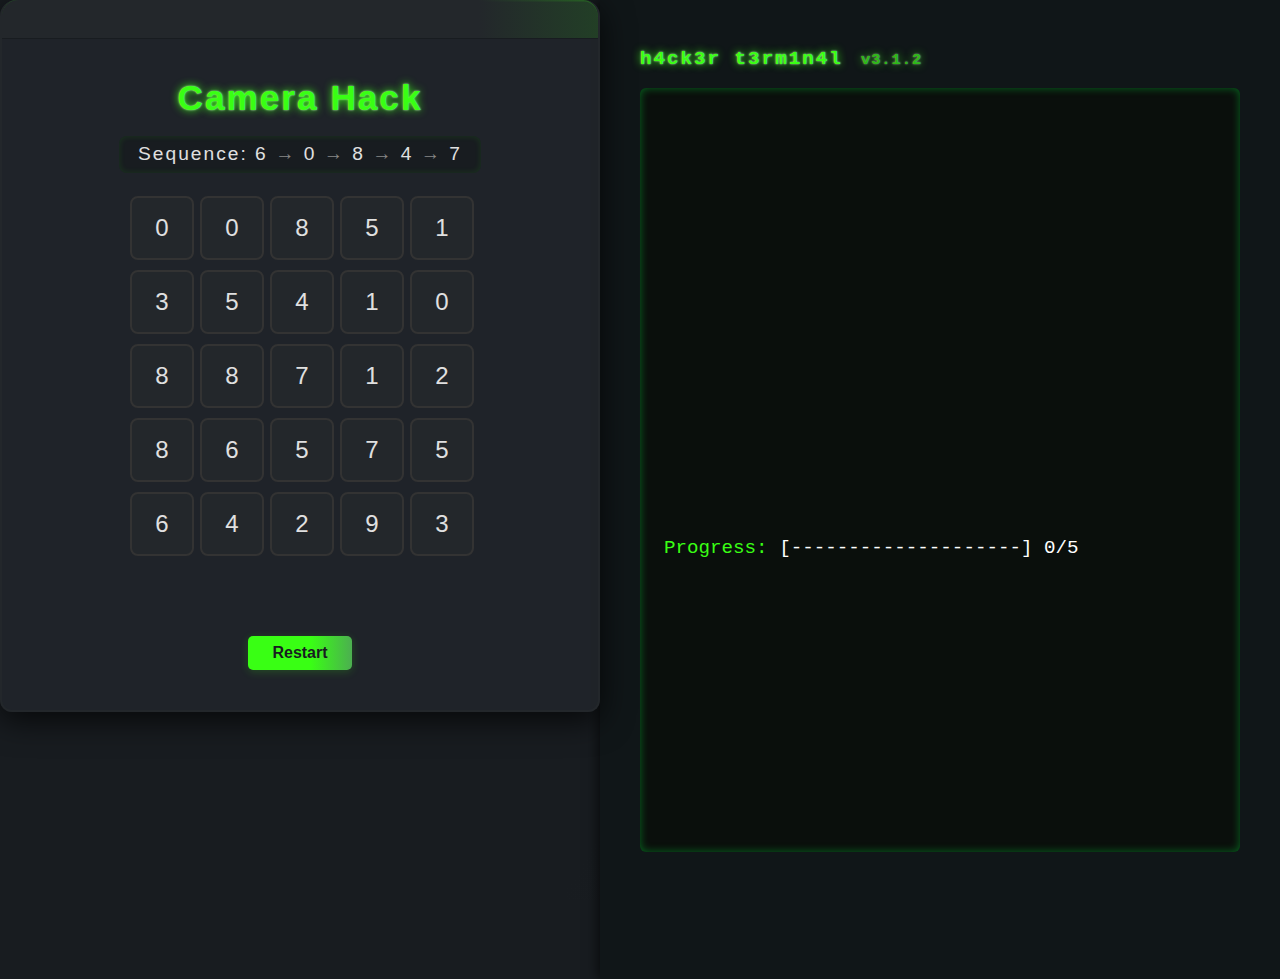
<file: index.html>
<!DOCTYPE html>
<html lang="en">
<head>
  <meta charset="UTF-8">
  <meta name="viewport" content="width=device-width, initial-scale=1.0">
  <title>Camera Hack Minigame</title>
  <link rel="stylesheet" href="game.css">
  <link rel="stylesheet" href="terminal.css">
</head>
<body>
  <div id="main-content">
    <h1>Camera Hack</h1>
    <div id="sequence"></div>
    <div id="game"></div>
    <div id="message"></div>
    <button id="restart">Restart</button>
  </div>
  <div id="terminal-panel">
    <div class="terminal-header">h4ck3r t3rm1n4l</div>
    <div id="terminal-progress"></div>
  </div>
  <script src="cameraArt.js"></script>
  <script src="game.js"></script>
</body>
</html>
</file>
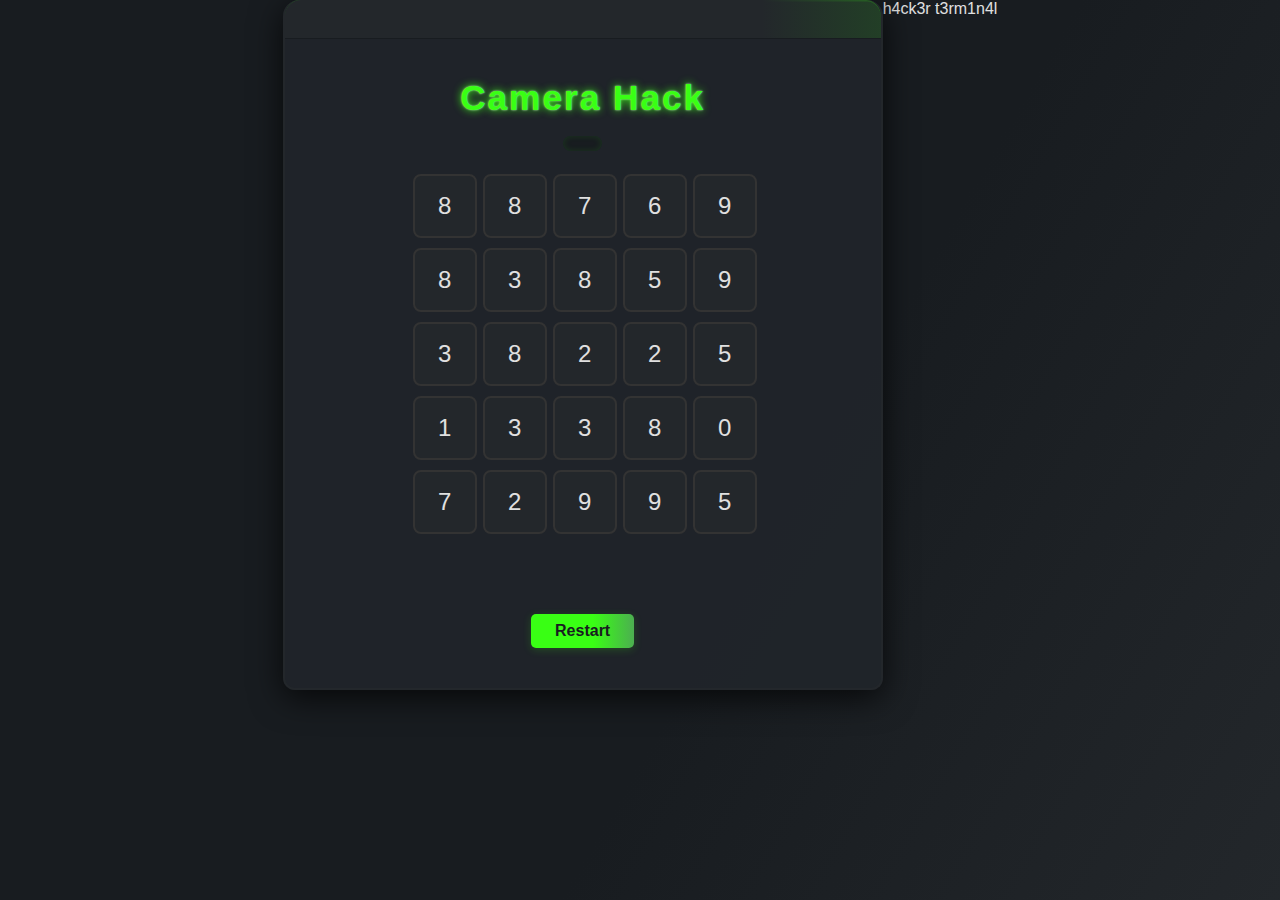
<file: game.html>
<!DOCTYPE html>
<html lang="en">
<head>
  <meta charset="UTF-8">
  <meta name="viewport" content="width=device-width, initial-scale=1.0">
  <title>Camera Hack Minigame</title>
  <link rel="stylesheet" href="game.css">
</head>
<body>
  <div id="main-content">
    <h1>Camera Hack</h1>
    <div id="sequence"></div>
    <div id="game"></div>
    <div id="message"></div>
    <button id="restart">Restart</button>
  </div>
  <div id="terminal-panel">
    <div class="terminal-header">h4ck3r t3rm1n4l</div>
    <div id="terminal-progress"></div>
  </div>
  <script src="game.js"></script>
</body>
</html>
</file>
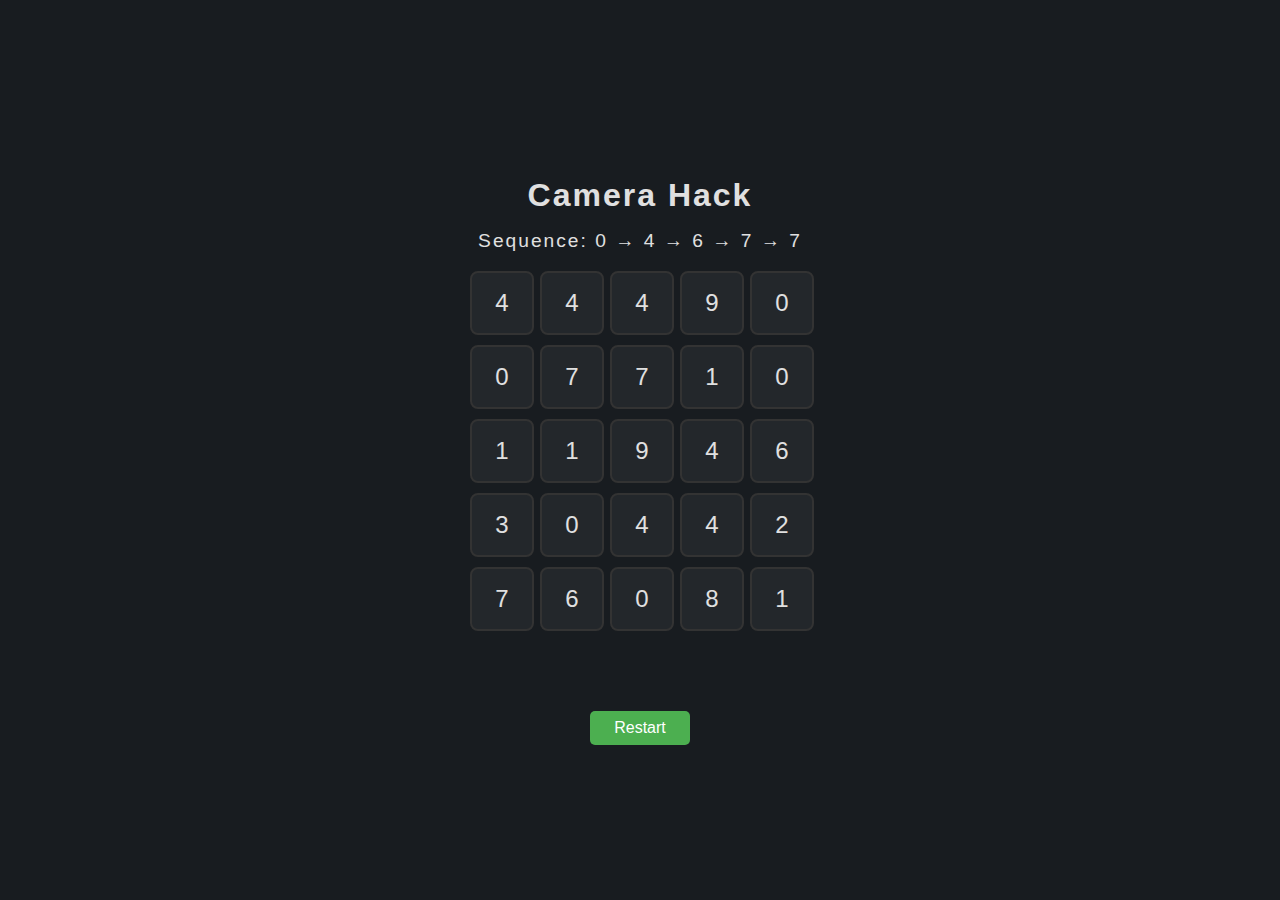
<file: v1.html>
<!DOCTYPE html>
<html lang="en">
<head>
  <meta charset="UTF-8">
  <meta name="viewport" content="width=device-width, initial-scale=1.0">
  <title>Camera Hack Minigame</title>
  <style>
    body {
      background: #181c20;
      color: #e0e0e0;
      font-family: 'Segoe UI', Arial, sans-serif;
      display: flex;
      flex-direction: column;
      align-items: center;
      justify-content: center;
      height: 100vh;
      margin: 0;
    }
    h1 {
      margin-bottom: 0.5em;
      letter-spacing: 2px;
    }
    #game {
      display: grid;
      grid-template-columns: repeat(5, 60px);
      grid-gap: 10px;
      margin-bottom: 1em;
    }
    .cell {
      width: 60px;
      height: 60px;
      background: #23272b;
      border: 2px solid #333;
      border-radius: 8px;
      display: flex;
      align-items: center;
      justify-content: center;
      font-size: 1.5em;
      cursor: pointer;
      transition: background 0.2s, border 0.2s;
      user-select: none;
    }
    .cell.selected {
      background: #2e8b57;
      border-color: #4caf50;
    }
    .cell.error {
      background: #b71c1c;
      border-color: #f44336;
    }
    #sequence {
      margin-bottom: 1em;
      font-size: 1.2em;
      letter-spacing: 2px;
    }
    #message {
      font-size: 1.2em;
      margin-top: 1em;
      min-height: 1.5em;
    }
    button {
      margin-top: 1em;
      padding: 0.5em 1.5em;
      font-size: 1em;
      border: none;
      border-radius: 5px;
      background: #4caf50;
      color: #fff;
      cursor: pointer;
      transition: background 0.2s;
    }
    button:hover {
      background: #388e3c;
    }
  </style>
</head>
<body>
  <h1>Camera Hack</h1>
  <div id="sequence"></div>
  <div id="game"></div>
  <div id="message"></div>
  <button id="restart">Restart</button>
  <script>
    const gridSize = 5;
    const sequenceLength = 5;
    let matrix = [];
    let sequence = [];
    let userInput = [];
    let gameActive = true;

    function randomInt(max) {
      return Math.floor(Math.random() * max);
    }

    function generateMatrix() {
      matrix = [];
      for (let i = 0; i < gridSize * gridSize; i++) {
        matrix.push(randomInt(10));
      }
    }

    function generateSequence() {
      sequence = [];
      let used = new Set();
      while (sequence.length < sequenceLength) {
        let idx = randomInt(gridSize * gridSize);
        if (!used.has(idx)) {
          sequence.push(idx);
          used.add(idx);
        }
      }
    }

    function renderMatrix() {
      const game = document.getElementById('game');
      game.innerHTML = '';
      for (let i = 0; i < matrix.length; i++) {
        const cell = document.createElement('div');
        cell.className = 'cell';
        cell.textContent = matrix[i];
        cell.dataset.idx = i;
        cell.addEventListener('click', onCellClick);
        game.appendChild(cell);
      }
    }

    function renderSequence() {
      const seqDiv = document.getElementById('sequence');
      seqDiv.innerHTML = 'Sequence: ' + sequence.map(idx => matrix[idx]).join(' → ');
    }

    function onCellClick(e) {
      if (!gameActive) return;
      const idx = parseInt(e.currentTarget.dataset.idx);
      const cell = e.currentTarget;
      const expectedIdx = sequence[userInput.length];
      if (idx === expectedIdx) {
        cell.classList.add('selected');
        userInput.push(idx);
        if (userInput.length === sequence.length) {
          setMessage('Camera hacked! Access granted.', true);
          gameActive = false;
        }
      } else {
        cell.classList.add('error');
        setMessage('Wrong cell! Try again.', false);
        setTimeout(() => {
          cell.classList.remove('error');
        }, 500);
        userInput = [];
        document.querySelectorAll('.cell.selected').forEach(c => c.classList.remove('selected'));
      }
    }

    function setMessage(msg, success) {
      const message = document.getElementById('message');
      message.textContent = msg;
      message.style.color = success ? '#4caf50' : '#f44336';
    }

    function restartGame() {
      generateMatrix();
      generateSequence();
      userInput = [];
      gameActive = true;
      setMessage('', true);
      renderMatrix();
      renderSequence();
    }

    document.getElementById('restart').addEventListener('click', restartGame);
    restartGame();
  </script>
</body>
</html>
</file>
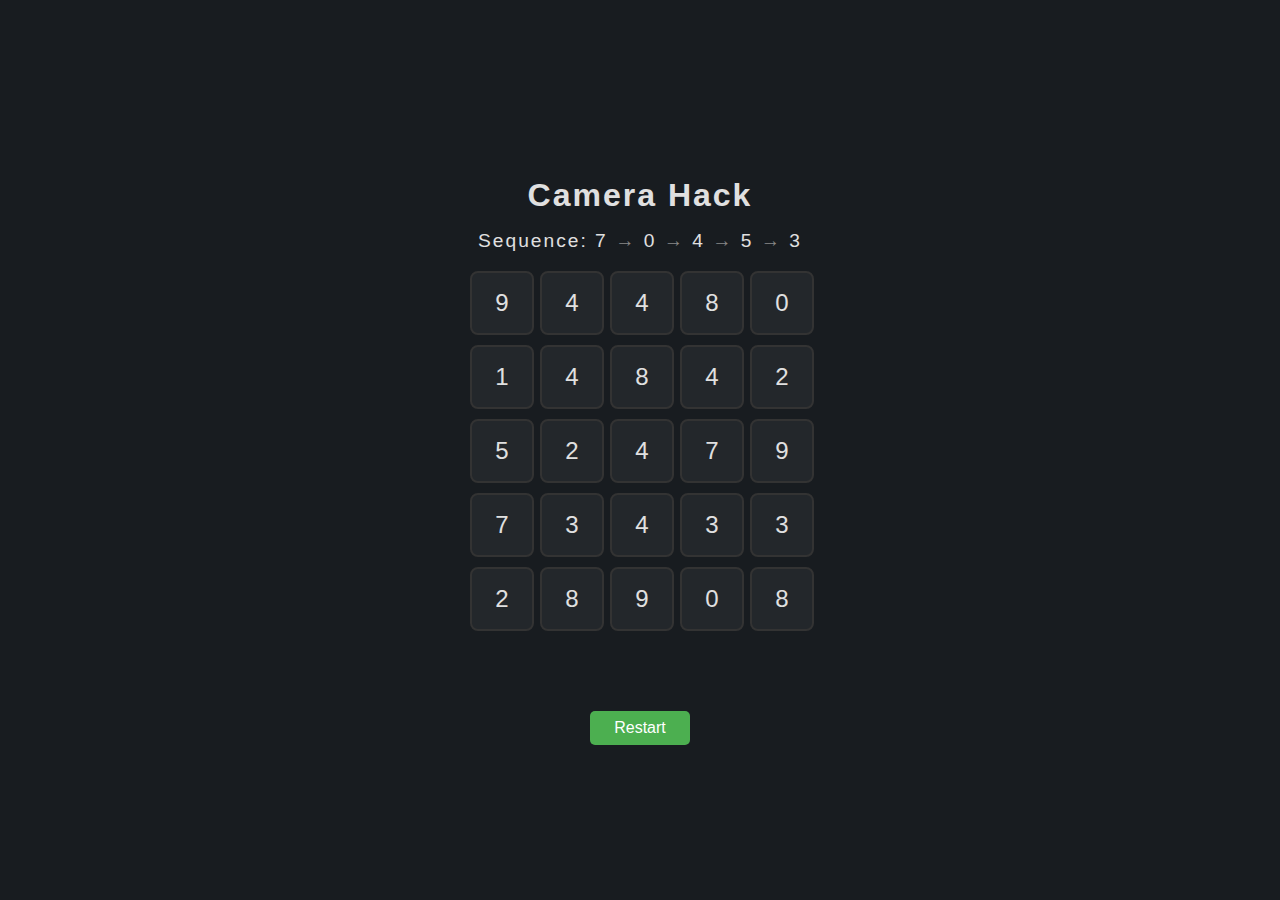
<file: v2.html>
<!DOCTYPE html>
<html lang="en">
<head>
  <meta charset="UTF-8">
  <meta name="viewport" content="width=device-width, initial-scale=1.0">
  <title>Camera Hack Minigame</title>
  <style>
    body {
      background: #181c20;
      color: #e0e0e0;
      font-family: 'Segoe UI', Arial, sans-serif;
      display: flex;
      flex-direction: column;
      align-items: center;
      justify-content: center;
      height: 100vh;
      margin: 0;
    }
    h1 {
      margin-bottom: 0.5em;
      letter-spacing: 2px;
    }
    #game {
      display: grid;
      grid-template-columns: repeat(5, 60px);
      grid-gap: 10px;
      margin-bottom: 1em;
    }
    .cell {
      width: 60px;
      height: 60px;
      background: #23272b;
      border: 2px solid #333;
      border-radius: 8px;
      display: flex;
      align-items: center;
      justify-content: center;
      font-size: 1.5em;
      cursor: pointer;
      transition: background 0.2s, border 0.2s;
      user-select: none;
    }
    .cell.selected {
      background: #2e8b57 !important;
      border-color: #4caf50 !important;
    }
    .cell.error {
      background: #b71c1c;
      border-color: #f44336;
    }
    .cell.allowed {
      background: #1e3a4c;
      border-color: #2196f3;
    }
    #sequence {
      margin-bottom: 1em;
      font-size: 1.2em;
      letter-spacing: 2px;
    }
    #message {
      font-size: 1.2em;
      margin-top: 1em;
      min-height: 1.5em;
    }
    button {
      margin-top: 1em;
      padding: 0.5em 1.5em;
      font-size: 1em;
      border: none;
      border-radius: 5px;
      background: #4caf50;
      color: #fff;
      cursor: pointer;
      transition: background 0.2s;
    }
    button:hover {
      background: #388e3c;
    }
  </style>
</head>
<body>
  <h1>Camera Hack</h1>
  <div id="sequence"></div>
  <div id="game"></div>
  <div id="message"></div>
  <button id="restart">Restart</button>
  <script>
    const gridSize = 5;
    const sequenceLength = 5;
    let matrix = [];
    let sequence = [];
    let userInput = [];
    let gameActive = true;
    let lastPick = null;

    function randomInt(max) {
      return Math.floor(Math.random() * max);
    }

    function generateMatrix() {
      matrix = [];
      for (let i = 0; i < gridSize * gridSize; i++) {
        matrix.push(randomInt(10));
      }
    }

    function generateSequence() {
      sequence = [];
      let used = new Set();
      while (sequence.length < sequenceLength) {
        let idx = randomInt(gridSize * gridSize);
        if (!used.has(idx)) {
          sequence.push(idx);
          used.add(idx);
        }
      }
    }

    function renderMatrix() {
      const game = document.getElementById('game');
      game.innerHTML = '';
      for (let i = 0; i < matrix.length; i++) {
        const cell = document.createElement('div');
        cell.className = 'cell';
        cell.textContent = matrix[i];
        cell.dataset.idx = i;
        cell.addEventListener('click', onCellClick);
        game.appendChild(cell);
      }
      highlightAllowedCells();
    }

    function renderSequence() {
      const seqDiv = document.getElementById('sequence');
      seqDiv.innerHTML = 'Sequence: ' + sequence.map((idx, i) => {
        const val = matrix[idx];
        if (i < userInput.length) {
          return `<span style="color:#4caf50;font-weight:bold;">${val}</span>`;
        } else {
          return `<span>${val}</span>`;
        }
      }).join(' <span style="color:#888;">→</span> ');
    }

    function highlightAllowedCells() {
      document.querySelectorAll('.cell').forEach(cell => {
        cell.classList.remove('allowed');
        // Don't add allowed to already selected cells
        if (userInput.length === 0) return;
        const prevIdx = userInput[userInput.length - 1];
        const prevRow = Math.floor(prevIdx / gridSize);
        const prevCol = prevIdx % gridSize;
        const idx = parseInt(cell.dataset.idx);
        const currRow = Math.floor(idx / gridSize);
        const currCol = idx % gridSize;
        if ((currRow === prevRow || currCol === prevCol) && !userInput.includes(idx)) {
          cell.classList.add('allowed');
        }
      });
    }

    function onCellClick(e) {
      if (!gameActive) return;
      const idx = parseInt(e.currentTarget.dataset.idx);
      const cell = e.currentTarget;
      const expectedIdx = sequence[userInput.length];
      const expectedValue = matrix[expectedIdx];
      // Prevent picking a number already picked
      const pickedValues = userInput.map(i => matrix[i]);
      if (pickedValues.includes(matrix[idx])) {
        cell.classList.add('error');
        setMessage('You already picked this number!', false);
        setTimeout(() => {
          cell.classList.remove('error');
        }, 500);
        return;
      }
      // Row/col restriction logic
      if (userInput.length > 0) {
        const prevIdx = userInput[userInput.length - 1];
        const prevRow = Math.floor(prevIdx / gridSize);
        const prevCol = prevIdx % gridSize;
        const currRow = Math.floor(idx / gridSize);
        const currCol = idx % gridSize;
        if (currRow !== prevRow && currCol !== prevCol) {
          cell.classList.add('error');
          setMessage('Must pick from same row or column as last pick!', false);
          setTimeout(() => {
            cell.classList.remove('error');
          }, 500);
          userInput = [];
          document.querySelectorAll('.cell.selected').forEach(c => c.classList.remove('selected'));
          highlightAllowedCells();
          renderSequence();
          return;
        }
      }
      if (matrix[idx] === expectedValue) {
        userInput.push(idx);
        // Shade all picked cells in green
        document.querySelectorAll('.cell').forEach((c, i) => {
          if (userInput.includes(i)) {
            c.classList.add('selected');
          }
        });
        highlightAllowedCells();
        renderSequence(); // update sequence highlight
        if (userInput.length === sequence.length) {
          setMessage('Camera hacked! Access granted.', true);
          gameActive = false;
        }
      } else {
        cell.classList.add('error');
        setMessage('Wrong cell! Try again.', false);
        setTimeout(() => {
          cell.classList.remove('error');
        }, 500);
        userInput = [];
        document.querySelectorAll('.cell.selected').forEach(c => c.classList.remove('selected'));
        highlightAllowedCells();
        renderSequence(); // update sequence highlight
      }
    }

    function setMessage(msg, success) {
      const message = document.getElementById('message');
      message.textContent = msg;
      message.style.color = success ? '#4caf50' : '#f44336';
    }

    function restartGame() {
      generateMatrix();
      generateSequence();
      userInput = [];
      gameActive = true;
      setMessage('', true);
      renderMatrix();
      renderSequence(); // ensure sequence is reset
      lastPick = null;
      highlightAllowedCells();
    }

    document.getElementById('restart').addEventListener('click', restartGame);
    restartGame();
  </script>
</body>
</html>
</file>
<file: game.css>
body {
  background: linear-gradient(120deg, #181c20 60%, #23272b 100%);
  color: #e0e0e0;
  font-family: 'Segoe UI', Arial, sans-serif;
  display: flex;
  flex-direction: row;
  align-items: flex-start;
  justify-content: center;
  height: 100vh;
  margin: 0;
}
h1 {
  margin-top: 38px;
  margin-bottom: 0.5em;
  letter-spacing: 2px;
  color: #39ff14;
  text-shadow: 0 0 8px #39ff14, 0 0 2px #fff;
  font-size: 2.2em;
}
#game {
  display: grid;
  grid-template-columns: repeat(5, 60px);
  grid-gap: 10px;
  margin-bottom: 1em;
}
.cell {
  width: 60px;
  height: 60px;
  background: #23272b;
  border: 2px solid #333;
  border-radius: 8px;
  display: flex;
  align-items: center;
  justify-content: center;
  font-size: 1.5em;
  cursor: pointer;
  transition: background 0.2s, border 0.2s;
  user-select: none;
}
.cell.selected {
  background: #2e8b57 !important;
  border-color: #4caf50 !important;
}
.cell.error {
  background: #b71c1c;
  border-color: #f44336;
}
.cell.allowed {
  background: #1e3a4c;
  border-color: #2196f3;
}
#sequence {
  margin-bottom: 1em;
  font-size: 1.2em;
  letter-spacing: 2px;
  background: #181c20;
  border-radius: 8px;
  padding: 0.4em 1em;
  box-shadow: 0 0 6px #39ff1420 inset;
  margin-bottom: 1.2em;
}
#message {
  font-size: 1.2em;
  margin-top: 1em;
  min-height: 1.5em;
  color: #39ff14;
  text-shadow: 0 0 4px #39ff1460;
}
button {
  margin-top: 1em;
  padding: 0.5em 1.5em;
  font-size: 1em;
  border: none;
  border-radius: 5px;
  background: linear-gradient(90deg, #39ff14 60%, #4caf50 100%);
  color: #181c20;
  font-weight: bold;
  box-shadow: 0 2px 8px #39ff1430;
  cursor: pointer;
  transition: background 0.2s;
}
button:hover {
  background: linear-gradient(90deg, #4caf50 60%, #39ff14 100%);
}
#main-content {
  flex: 1;
  padding: 40px 24px 40px 24px;
  box-sizing: border-box;
  max-width: 600px;
  min-width: 340px;
  display: flex;
  flex-direction: column;
  align-items: center;
  position: relative;
  background: #20242aee;
  border-radius: 16px 16px 12px 12px;
  box-shadow: 0 8px 32px #000b, 0 1.5px 0 #39ff1430 inset;
  border: 2.5px solid #23272b;
  border-top: none;
  overflow: hidden;
  z-index: 20;
}
#main-content::before {
  content: '';
  display: block;
  position: absolute;
  top: 0; left: 0; right: 0;
  height: 38px;
  background: linear-gradient(90deg, #23272b 80%, #39ff1420 100%);
  border-radius: 16px 16px 0 0;
  border-bottom: 1.5px solid #181c20;
  z-index: 2;
}
#main-content .window-controls {
  position: absolute;
  top: 10px;
  left: 16px;
  display: flex;
  gap: 8px;
  z-index: 3;
}
.window-dot {
  width: 12px;
  height: 12px;
  border-radius: 50%;
  display: inline-block;
  background: #ff5f56;
  box-shadow: 18px 0 0 #ffbd2e, 36px 0 0 #27c93f;
}
@import url('terminal.css');
@media (max-width: 900px) {
  #terminal-panel {
    position: static;
    width: 100vw;
    min-height: unset;
    box-shadow: none;
    padding: 18px 8px;
    margin: 0;
    z-index: 10;
  }
  #main-content {
    padding: 20px 8px;
    max-width: 100vw;
    min-width: unset;
  }
  body {
    flex-direction: column;
    align-items: stretch;
    justify-content: flex-start;
  }
}

/* Cool grid exit animation */
@keyframes gridFadeOut {
  0% { opacity: 1; transform: scale(1) rotate(0deg); filter: brightness(1); }
  40% { opacity: 0.7; transform: scale(1.1) rotate(2deg); filter: brightness(2); }
  70% { opacity: 0.3; transform: scale(0.8) rotate(-8deg); filter: blur(2px) brightness(0.5); }
  100% { opacity: 0; transform: scale(0.2) rotate(20deg); filter: blur(8px) brightness(0.2); }
}
.cell.animate-out {
  animation: gridFadeOut 1s cubic-bezier(.68,-0.55,.27,1.55) forwards;
  z-index: 2;
}
#watermark {
  position: fixed;
  right: 18px;
  bottom: 12px;
  color: #39ff14;
  font-size: 1.1em;
  opacity: 0.18;
  pointer-events: none;
  z-index: 9999;
  font-family: 'Consolas', 'Fira Mono', 'monospace';
  letter-spacing: 1px;
  user-select: none;
}
</file>
<file: terminal.css>
/* terminal.css - styles for the hacker terminal panel */
#terminal-panel {
  width: 600px;
  height: 900px;
  min-height: unset;
  max-height: 99vh;
  background: #101618;
  color: #00ff41;
  font-family: 'Fira Mono', 'Consolas', monospace;
  box-shadow: -2px 0 12px #000a;
  display: flex;
  flex-direction: column;
  padding: 48px 40px 40px 40px;
  position: static;
  right: 0;
  top: 0;
  z-index: 10;
  margin-left: 0px;
  margin-right: 0px;
}
.terminal-header {
  font-size: 1.2em;
  font-weight: bold;
  letter-spacing: 2px;
  margin-bottom: 18px;
  color: #39ff14;
  text-shadow: 0 0 8px #39ff14, 0 0 2px #fff;
}
#terminal-progress {
  flex: 1;
  background: #0a0f0c;
  border-radius: 6px;
  padding: 32px 24px;
  font-size: 1.2em;
  overflow-y: auto;
  box-shadow: 0 0 8px #00ff4160 inset;
  min-height: 220px;
  max-height: 700px;
  white-space: pre-line;
}
#ascii-cam span {
  font-family: 'Fira Mono', 'Consolas', monospace;
  font-size: 1.1em;
  letter-spacing: 0.05em;
  text-shadow: 0 0 6px #39ff14, 0 0 2px #00ff41;
}
#ascii-cam span[style*='color:transparent'] {
  text-shadow: none;
}
@media (max-width: 900px) {
  #terminal-panel {
    position: static;
    width: 100vw;
    min-height: unset;
    box-shadow: none;
    padding: 18px 8px;
    margin: 0;
  }
}
.terminal-header::after {
  content: '  v3.1.2';
  color: #39ff14;
  font-size: 0.8em;
  margin-left: 8px;
  opacity: 0.7;
  letter-spacing: 1px;
}
</file>
